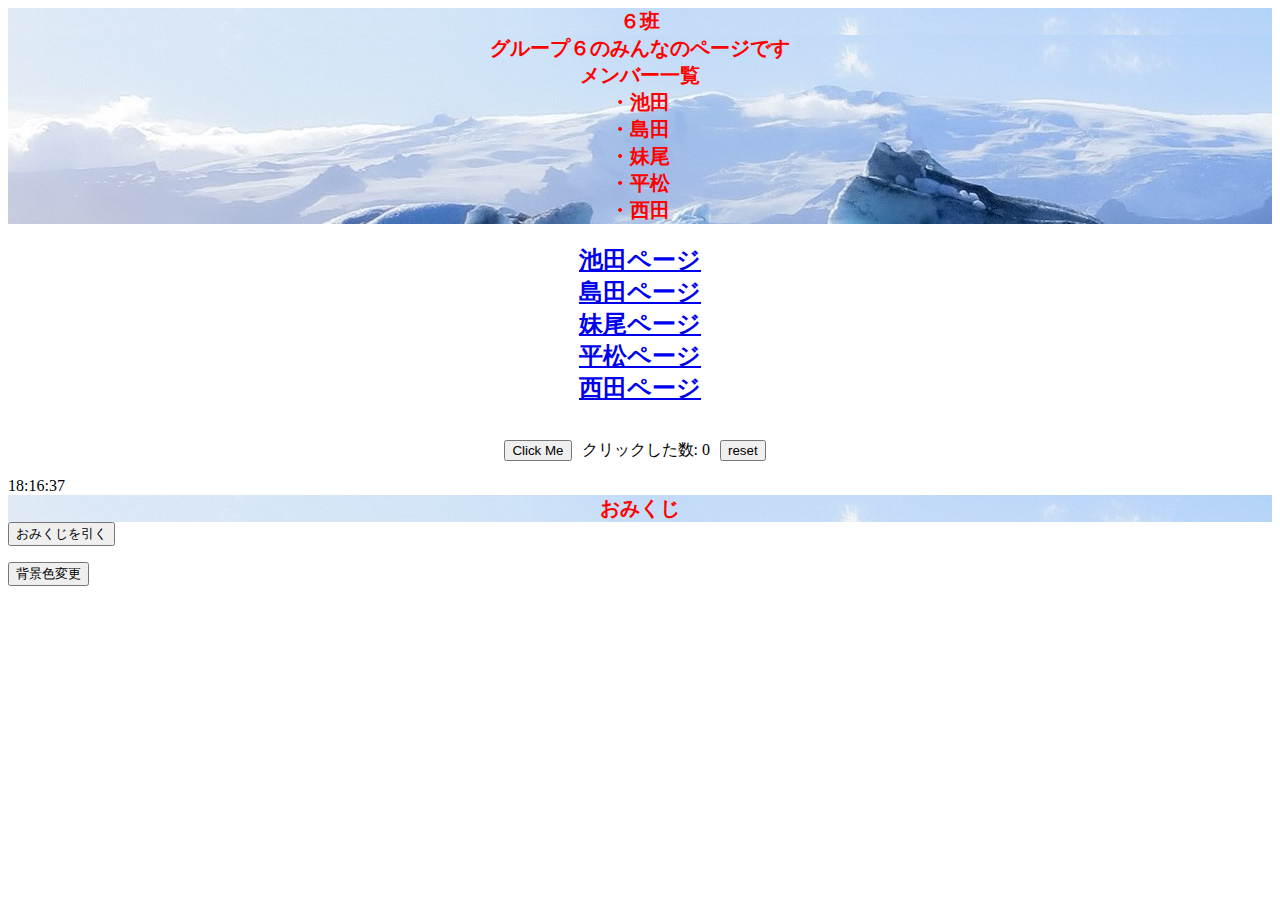
<file: src/index.html>
<!DOCTYPE html>
<html>
<head>
    <title>タイトル</title>
    <meta charset="UTF-8">
    <link rel="stylesheet" href="style.css">
    <script src="https://ajax.googleapis.com/ajax/libs/jquery/3.5.1/jquery.min.js"></script>
</head>
<body>
    <h1>６班</h1>
        
    <h1>
        グループ６のみんなのページです<br>
        メンバー一覧<br>
        ・池田<br>
        ・島田<br>
        ・妹尾<br>
        ・平松<br>
        ・西田<br>
    </h1>
    <h2>
        <li><a href="ikeda.html">池田ページ</a></li>
        <li><a href="shimada.html">島田ページ</a></li>
        <li><a href="senoukoutarou.html">妹尾ページ</a></li>
        <li><a href="hiramatu.html">平松ページ</a></li>
        <li><a href="Nishida.html">西田ページ</a></li>
    </h2>
    
    <!-- クリック数表示 -->
    <div class="ClickMe">
      <button id="clickButton">Click Me</button>
      <p id="clickCount">クリックした数: 0</p>
      <button id="resetButton">reset</button>
    </div>
    
    <!-- 時計表示 -->
    <div id="clock"></div>

    <!-- おみくじ -->
    <div class="fortune-wrapper">
      <h1>おみくじ</h1>
      <button id="fortuneButton">おみくじを引く</button>
      <p id="fortune-result"></p>
    </div>

    <!-- 背景色変更 -->
    <div class="ChangeColor">
      <button id="changeColorButton">背景色変更</button>
    </div>
    <script src="app.js"></script>
</body>
</html>
</file>
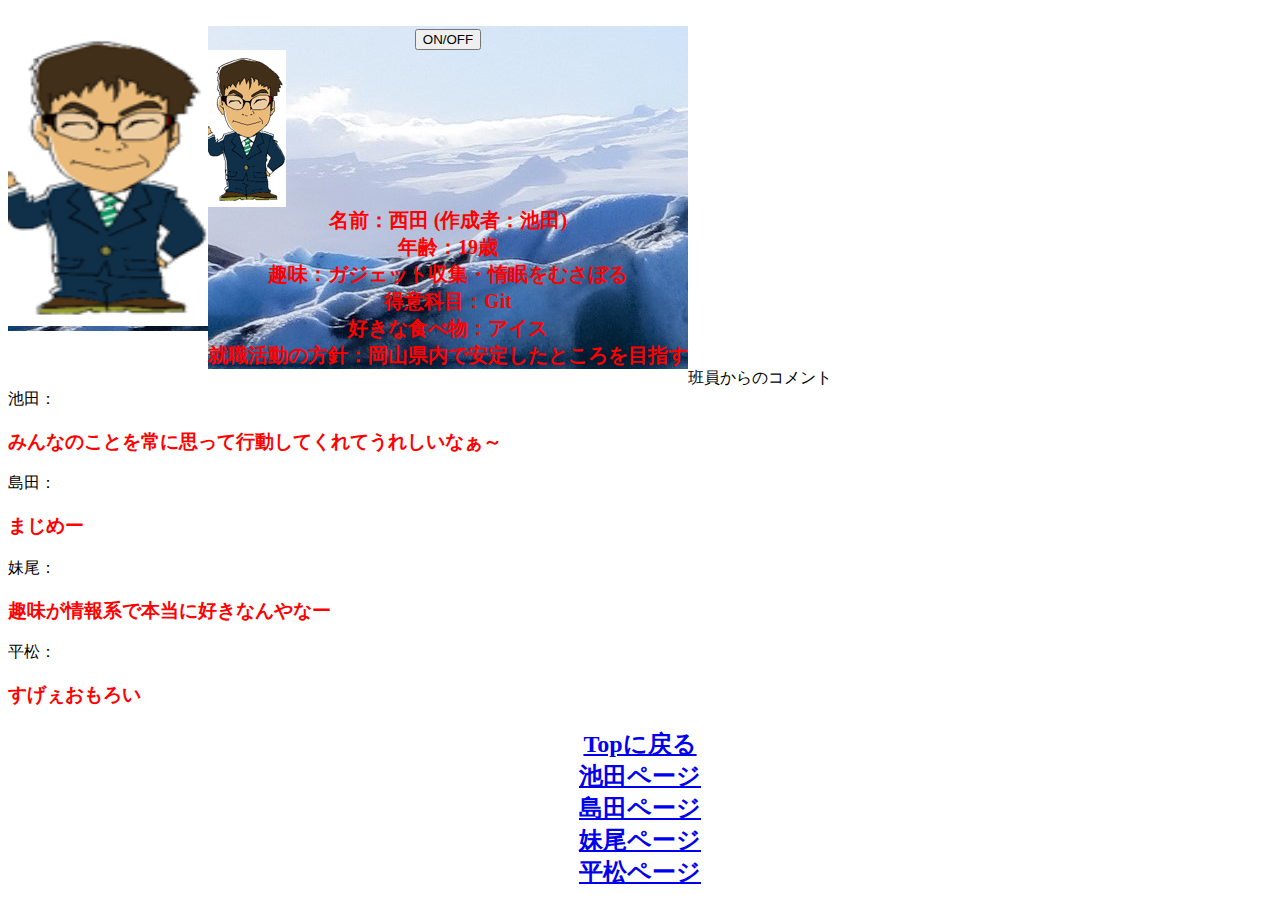
<file: src/Nishida.html>
<!DOCTYPE html>
<html>
<head>
    <meta charset="UTF-8">
    <link rel="stylesheet" href="style.css">
    <link rel="stylesheet" href="Nishidastyle.css">
    <script src="https://ajax.googleapis.com/ajax/libs/jquery/3.5.1/jquery.min.js"></script>
    <title>他己紹介</title>
</head>
<body>  
    <div id="clock"></div><br>  
    <h1><img src = "Downroad.jpg" width = "200" height = "300" div class = "Photo"><br>
    <h1>
        <!DOCTYPE html>
<html>
<head>
  <style>
    #myImage {
      display: block;
    }
  </style>
  <script>
    function toggleImage() {
      var image = document.getElementById('myImage');
      
      if (image.style.display === 'none') {
        image.style.display = 'block';
      } else {
        image.style.display = 'none';
      }
    }
  </script>
</head>
<body>
  <button onclick="toggleImage()">ON/OFF</button>
  <img id="myImage" src="Special.jpg">
</body>
</html>

        名前：西田  (作成者：池田)<br>
        年齢：<strong>19歳</strong><br>
        趣味：<strong>ガジェット収集・惰眠をむさぼる</strong><br>
        得意科目：<strong>Git</strong><br>
        好きな食べ物：<strong>アイス</strong><br>
        就職活動の方針：<strong>岡山県内で安定したところを目指す</strong><br>
        
    </h1>
    <script src="app.js"></script>
</body>
</html>
    </h1>
    <br>
    <br>
    <br>
    <br>
    <br>
    <br>
    <br>
    <br>
    <br>
    <br>
    <br>
    <br>
    <br>
    <br>
    <br>
    <br>
    <br>
    <br>
    <br>
        班員からのコメント<br>
        池田：<h3>みんなのことを常に思って行動してくれてうれしいなぁ～</h3>
        島田：<h3>まじめー</h3>
        妹尾：<h3>趣味が情報系で本当に好きなんやなー</h3>
        平松：<h3>すげぇおもろい</h3>
    <h2>
        <li><a href = "index.html">Topに戻る</li>
        <li><a href ="ikeda.html">池田ページ<br></a></li>
        <li><a href = "shimada.html">島田ページ<br></a></li>
        <li><a href = "senoukoutarou.html">妹尾ページ<br></a></li>
        <li><a href = "hiramatu.html">平松ページ<br></a></li>
    </h2>
    <script src="app.js"></script>
</body>
</html>
</file>
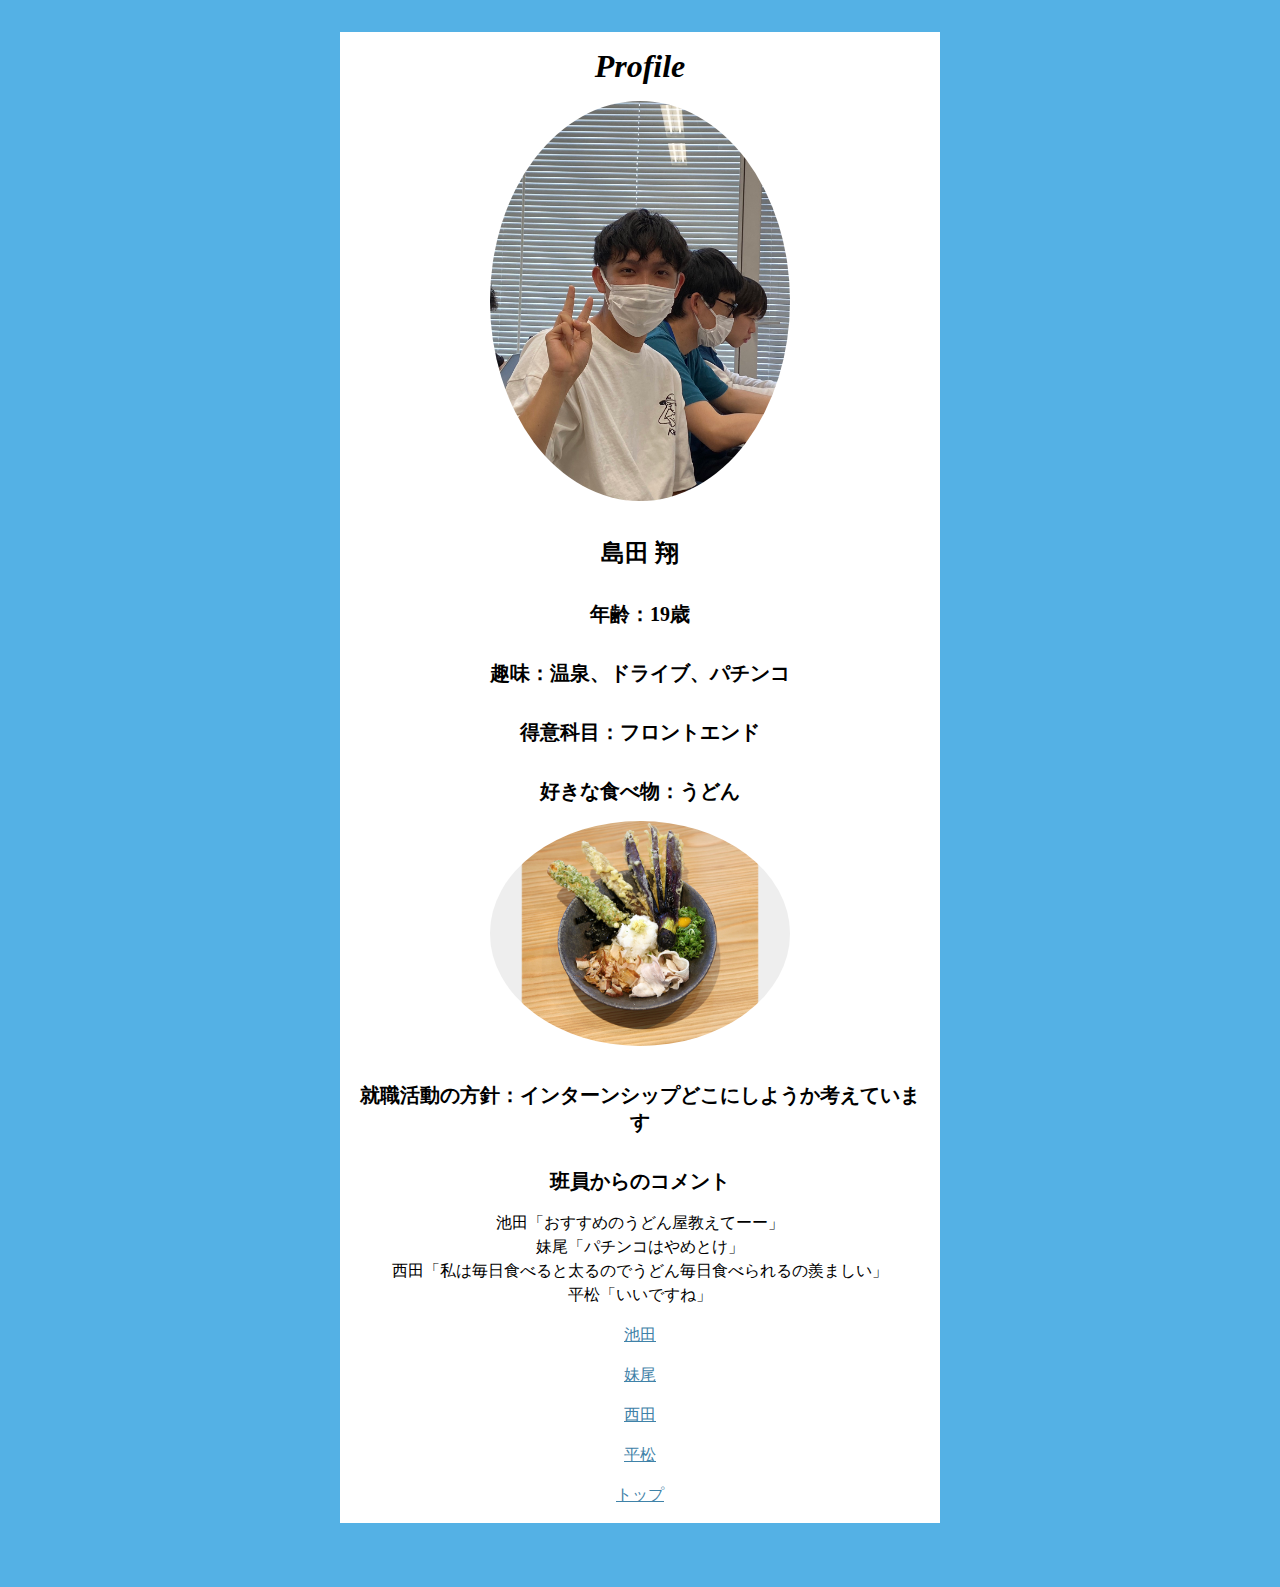
<file: src/shimada.html>
<!DOCTYPE html>
<html lang="ja">
    <head>
        <meta charset="UTF-8">
        <meta name="viewport" content="width=device-width, initial-scale=1.0">
        <title>島田 翔</title>
        <meta name="description" content="島田 翔のプロフィールを詳しく紹介します！" />
        <style>
            * {
                margin: 0;
                padding: 0;
                box-sizing: border-box;
            }

            .wrap {
                padding: 32px 0 64px;
                background-color: #54B1E5;
            }

            .content {
                width: 100%;
                max-width: 600px;
                margin: 0 auto;
                padding: 16px;
                background-color: #fff;
            }

            .heading-lv1 {
                font-size: 32px;
                font-style: italic;
            }

            .heading-lv2 {
                font-size: 24px;
            }

            .heading-lv3 {
                font-size: 20px;
            }

            .heading-margin {
                margin-top: 32px;
            }

            .text {
                margin: 16px 0 0;
                font-size: 16px;
                line-height: 1.5;
            }

            .text-center {
                text-align: center;
            }

            .profile-image {
                margin: 16px 0 0;
                text-align: center;
            }

            .profile-image img {
                width: 300px;
                height: auto;
                border-radius: 50%;
            }

            a {
                color: #3F82A8;
            }

            a:hover {
                text-decoration: none;
            }
        </style>
    </head>
    <body class="wrap">
        <div class="content">
            <h1 class="heading-lv1 text-center">Profile</h1>
            <figure class="profile-image">
                <img src="S__21487620.jpg" alt="島田 翔のプロフィール画像" width="300" height="300">
            </figure>

            <h2 class="heading-lv2 heading-margin text-center">島田 翔</h2>
              <h3 class="heading-lv3 heading-margin text-center">年齢：19歳</h3>
              <h3 class="heading-lv3 heading-margin text-center">趣味：温泉、ドライブ、パチンコ</h3>
              <h3 class="heading-lv3 heading-margin text-center">得意科目：フロントエンド</h3>
              <h3 class="heading-lv3 heading-margin text-center">好きな食べ物：うどん</h3>
               <figure class="profile-image">
                 <img src="1595995736_12.jpg" alt="うどん" width="300" height="300">
               </figure>
               <h3 class="heading-lv3 heading-margin text-center">就職活動の方針：インターンシップどこにしようか考えています</h3>
            <h3 class="heading-lv3 heading-margin text-center">班員からのコメント</h3>
            <p class="text text-center">池田「おすすめのうどん屋教えてーー」<br>妹尾「パチンコはやめとけ」<br>西田「私は毎日食べると太るのでうどん毎日食べられるの羨ましい」<br>平松「いいですね」</p>

            <p class="text text-center"><a href="ikeda.html">池田</a></p>
            <p class="text text-center"><a href="senoukoutarou.html">妹尾</a></p>
            <p class="text text-center"><a href="Nishida.html">西田</a></p>
            <p class="text text-center"><a href="hiramatu.html">平松</a></p>
            <p class="text text-center"><a href="index.html">トップ</a></p>
        </div>
    </body>
</html>
</file>
<file: src/style.css>
h1{
    margin:auto;
    text-align: center;
    font-size: 20px;
    background-image:url("ダウンロード.jpg");
    color:red;
}
h2{
    text-align: center;
}

/*クリック数表示用CSS*/
.ClickMe {
    display: flex;
    justify-content: center;
    align-items: center;
  }
  
  .ClickMe button,
  .ClickMe p {
    margin-right: 10px;
  }
</file>
<file: src/Nishidastyle.css>
h1{
    margin-top: 0%;
    text-align: center;
    font-size: 20px;
    background-image:url("haikei.jpg");
    color:red;
    float: left;
    display: block;
}
h2{
    text-align: center;
}
h3{
    color:red;
}
</file>
